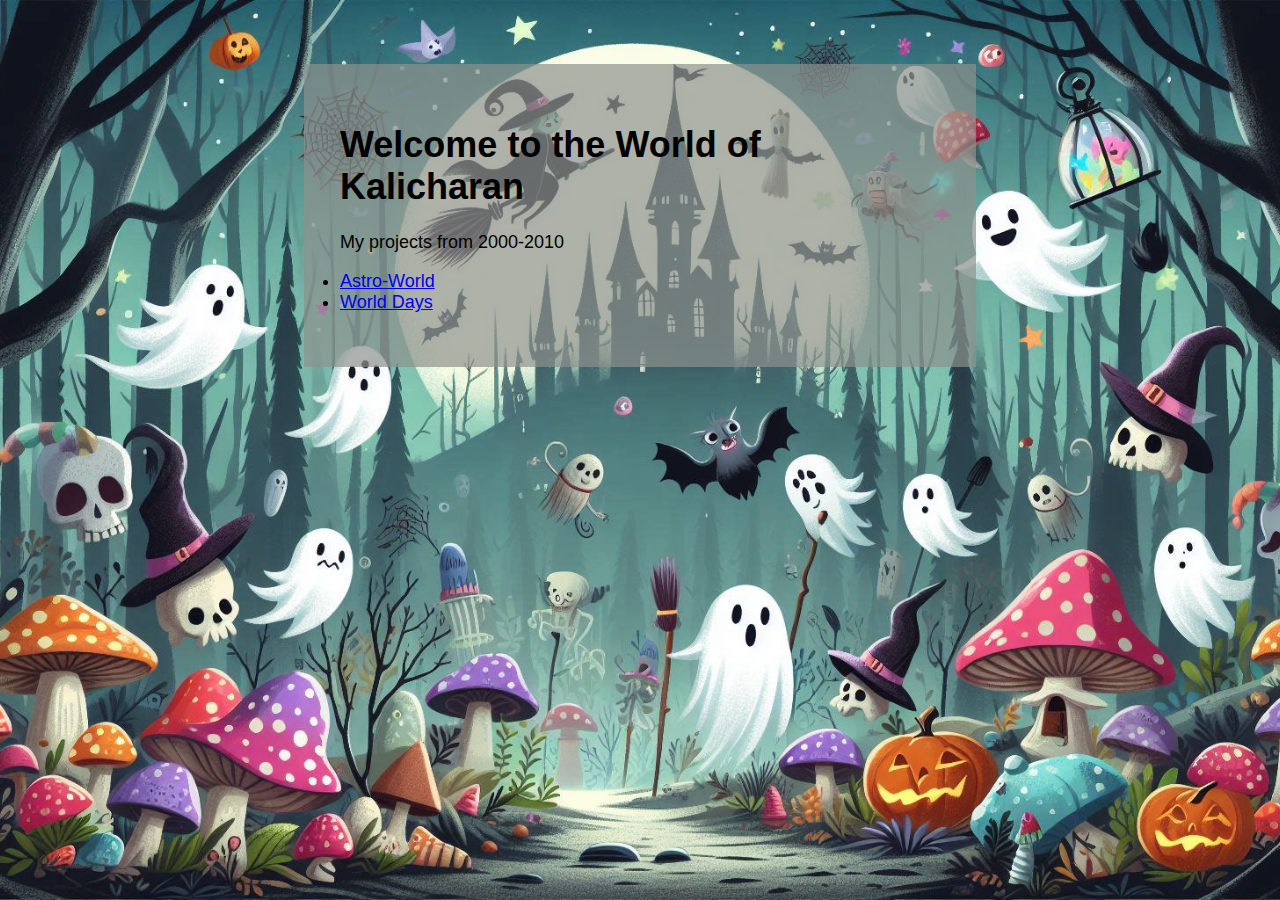
<file: index.html>
<!DOCTYPE html>
<html>
  <head>
    <meta charset="UTF-8" />
    <meta name="viewport" content="width=device-width, initial-scale=1.0" />
    <meta name="robots" content="noindex" />
    <link rel="stylesheet" type="text/css" href="css/common.css" />

    <title>Nostalgia</title>
  </head>

  <body>
    <div class="all">
      <h1>Welcome to the World of Kalicharan</h1>
      <p>
        My projects from 2000-2010
        <li><a href="astrology.htm">Astro-World</a></li>
        <li><a href="world_days.htm">World Days</a></li>
      </p>
    </div>
  </body>
</html>
</file>
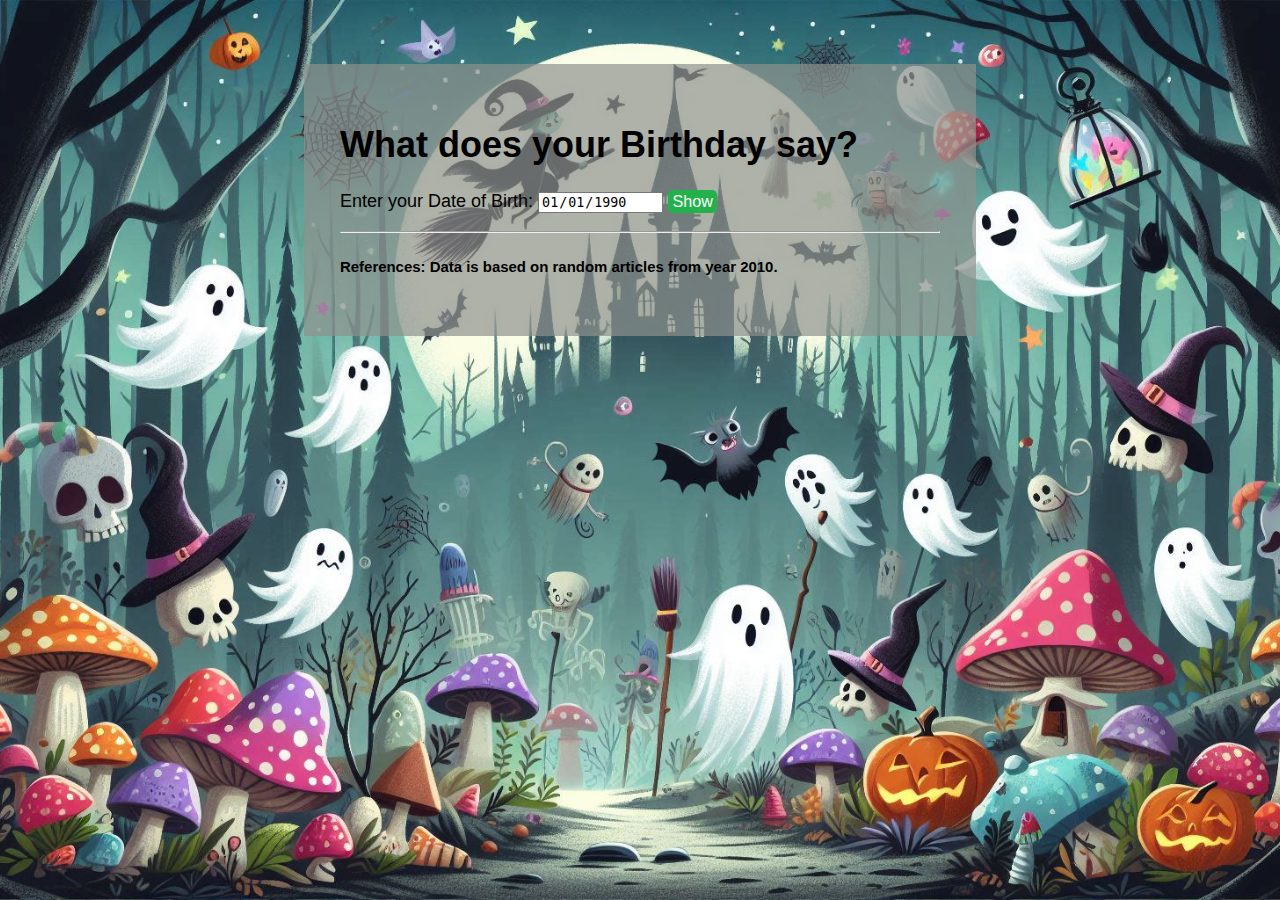
<file: astrology.htm>
<!DOCTYPE html>
<html lang="en-IN">
  <head>
    <meta charset="UTF-8" />
    <meta name="viewport" content="width=device-width, initial-scale=1.0" />
    <link rel="stylesheet" type="text/css" href="css/common.css" />
    <style>
      .subhead {
        font-size: 1rem;
        font-weight: bold;
      }

      .detail {
        width: 70%;
      }
    </style>
    <title>Nostalgia | AsTrO-wOrLd</title>
  </head>
  <body>
    <div class="all">
      <h1>What does your Birthday say?</h1>
      <label for="dob">Enter your Date of Birth:</label>
      <input type="text" id="dob_display" size="10" hidden />
      <input type="date" id="dob" value="1990-01-01" onchange="syncDobFields()" onclick="showDatePicker()" readonly />
      <button class="btn-submit" onclick="showAstroData()">Show</button>

      <p></p>
      <div id="sun_sign" class="subhead"></div>
      <div id="sun_sign_detail" class="detail"></div>

      <p></p>
      <div id="bird" class="subhead"></div>
      <div id="bird_detail" class="detail"></div>

      <p></p>
      <div id="tree" class="subhead"></div>
      <div id="tree_detail" class="detail"></div>

      <hr />
      <h5>References: Data is based on random articles from year 2010.</h5>
    </div>
    <script src="js/astro_data.js"></script>
    <script src="js/util.js"></script>
  </body>
</html>
</file>
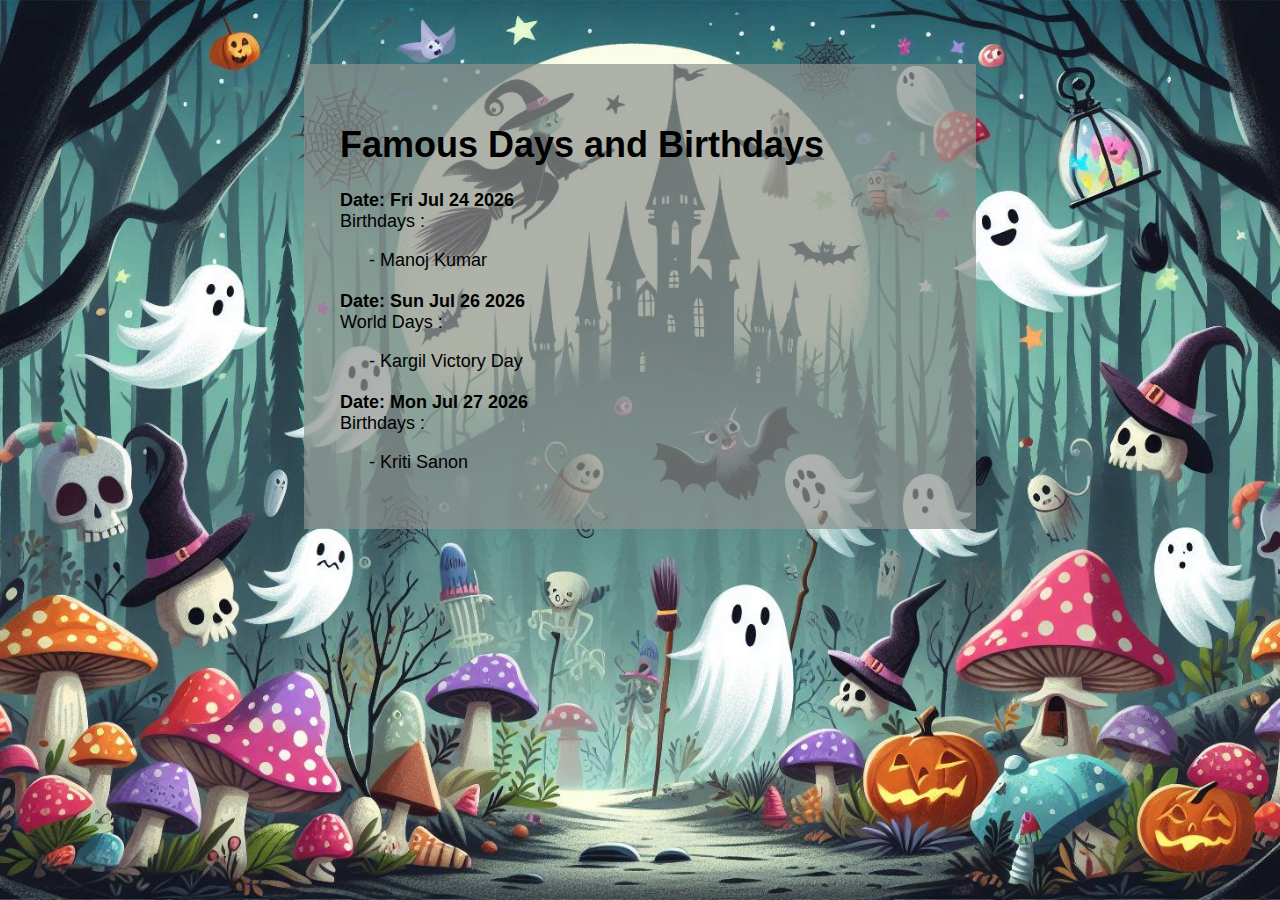
<file: world_days.htm>
<!DOCTYPE html>
<html>
  <head>
    <meta charset="UTF-8" />
    <meta name="viewport" content="width=device-width, initial-scale=1.0" />
    <link rel="stylesheet" type="text/css" href="css/common.css" />
    <style>
      .event {
        margin-bottom: 20px;
      }

      .event-date {
        font-weight: bold;
      }

      ul {
        list-style-type: '- ';
        margin-left: -10px;
      }

      li {
        margin-left: 10px;
      }
    </style>
    <title>Nostalgia | Famous Days &amp; Birthdays</title>
  </head>

  <body>
    <div class="all">
      <h1>Famous Days and Birthdays</h1>
      <div id="events"></div>
    </div>

    <script src="js/world_days.js"></script>
    <script>
      var today = new Date();
      today.setHours(0, 0, 0, 0); // Ignore time part of today's date.

      var eventsDiv = document.getElementById('events');
      var count = 0;
      while (count < 3) {
        day = dateKey(today);
        if (day in specialDays || day in celebBdays) {
          var eventDiv = document.createElement('div');
          eventDiv.className = 'event';

          var eventDateDiv = document.createElement('div');
          eventDateDiv.className = 'event-date';
          eventDateDiv.textContent = 'Date: ' + today.toDateString();
          eventDiv.appendChild(eventDateDiv);

          if (day in specialDays) {
            var eventLabel = document.createElement('span');
            eventLabel.textContent = 'World Days :';

            var eventList = document.createElement('ul');
            for (i in specialDays[day]) {
              var listItem = document.createElement('li');
              listItem.innerHTML = specialDays[day][i];
              eventList.appendChild(listItem);
            }

            eventDiv.append(eventLabel);
            eventDiv.appendChild(eventList);
          }

          if (day in celebBdays) {
            var bdayLabel = document.createElement('label');
            bdayLabel.textContent = 'Birthdays :';
            var bdayList = document.createElement('ul');
            for (i in celebBdays[day]) {
              var listItem = document.createElement('li');
              listItem.textContent = celebBdays[day][i];
              bdayList.appendChild(listItem);
            }

            eventDiv.append(bdayLabel);
            eventDiv.appendChild(bdayList);
          }

          eventsDiv.appendChild(eventDiv);
          count++;
        }
        today.setDate(today.getDate() + 1);
      }
    </script>
  </body>
</html>
</file>
<file: css/common.css>
html {
  font-size: 18px; /* Base font size */
}

body {
  font-size: 1rem;
  font-family: Arial, sans-serif;
  margin: 5% 0;

  background-image: url('../imgs/Designer.png');
  background-size: cover;
  background-position: center;
  background-attachment: fixed;
  background-repeat: no-repeat;
}

.all {
  width: 70%;
  max-width: 600px;
  margin: auto;
  /* aspect-ratio: 16/9; */
  padding: 2rem;
  background-color: rgba(141, 146, 141, 0.7);
}

#dob {
  color: black;
}

/* Basic reset for button */
button {
  border: none;
  padding: 0;
  margin: 0;
  font: inherit;
  cursor: pointer;
}

/* Show Button Styles */
.btn-submit {
  background-color: #22b14a;
  color: #fff;
  /* border: 2px solid #22b14a; */
  border-radius: 5px;
  padding: 2px 4px;
  font-size: 0.9rem;
  transition: background-color 0.3s, border-color 0.3s, transform 0.3s; /* Smooth transitions */
}

/* Hover effect */
.btn-submit:hover {
  background-color: #22b14a;
  border-color: #22b14a;
}

/* Focus effect for accessibility */
.btn-submit:focus {
  outline: 1px solid #22b14a;
}

/* Active effect */
.btn-submit:active {
  background-color: #13742e;
  border-color: #13742e;
  transform: scale(0.98);
}

/* Responsive design: Adjust padding on smaller screens */
@media (max-width: 600px) {
  .btn-submit {
    padding: 2px 4px;
    font-size: 0.9rem;
  }
}
</file>
